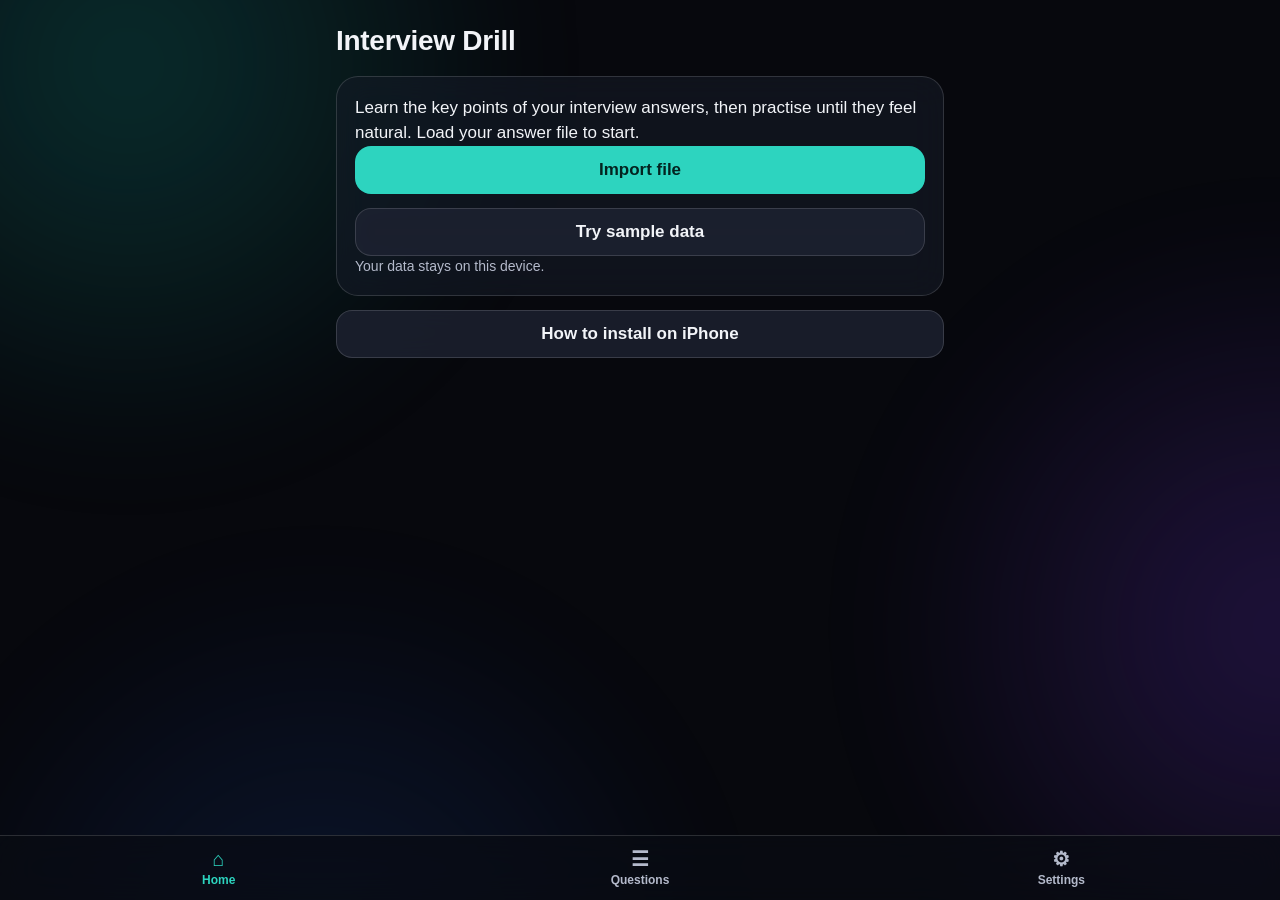
<file: index.html>
<!doctype html>
<html lang="en">
<head>
  <meta charset="utf-8">
  <meta name="viewport" content="width=device-width, initial-scale=1, viewport-fit=cover">
  <meta name="theme-color" content="#07080d">
  <meta name="color-scheme" content="dark">
  <meta name="apple-mobile-web-app-capable" content="yes">
  <meta name="apple-mobile-web-app-status-bar-style" content="black-translucent">
  <meta name="apple-mobile-web-app-title" content="Drill">
  <title>Interview Drill</title>
  <link rel="manifest" href="manifest.webmanifest">
  <link rel="apple-touch-icon" href="icons/icon-180.png">
  <link rel="icon" type="image/png" sizes="192x192" href="icons/icon-192.png">
  <link rel="stylesheet" href="css/style.css">
  <script type="module" src="js/app.js"></script>
</head>
<body>
  <div class="aurora" aria-hidden="true"><span class="blob b1"></span><span class="blob b2"></span><span class="blob b3"></span></div>

  <main id="main" class="app"><p class="muted">Loading…</p></main>

  <nav class="tabbar" aria-label="Main">
    <a href="#/home" data-route="home"><span class="ico" aria-hidden="true">⌂</span>Home</a>
    <a href="#/list" data-route="list"><span class="ico" aria-hidden="true">☰</span>Questions</a>
    <a href="#/settings" data-route="settings"><span class="ico" aria-hidden="true">⚙</span>Settings</a>
  </nav>

  <noscript><p class="app">This app needs JavaScript.</p></noscript>
</body>
</html>
</file>
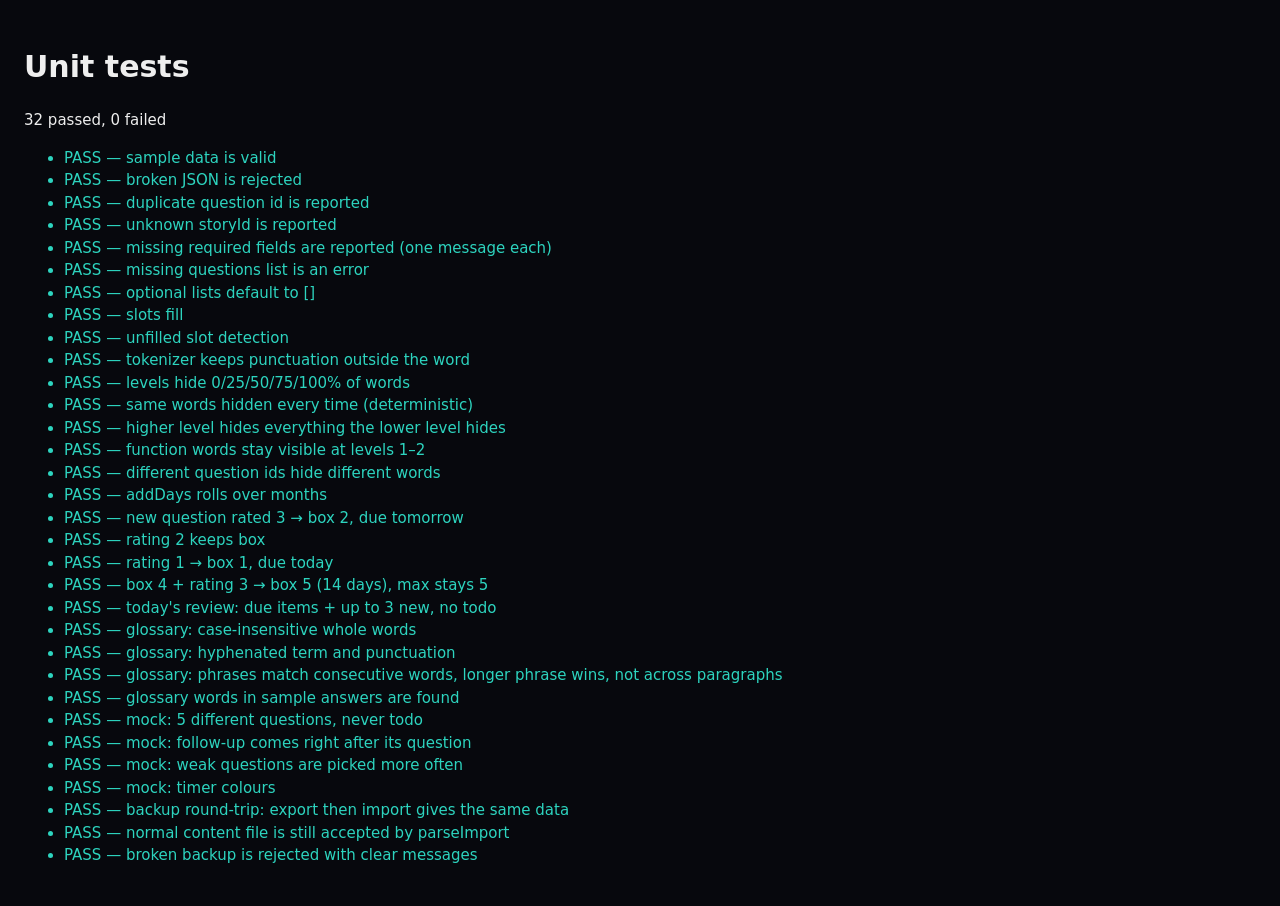
<file: tests/unit.html>
<!doctype html>
<html lang="en">
<head><meta charset="utf-8"><title>Interview Drill — unit tests</title>
<style>body{font:15px/1.5 system-ui;background:#07080d;color:#eee;padding:16px}.pass{color:#2dd4bf}.fail{color:#f87171}</style>
<script type="module" src="unit.js"></script></head>
<body><h1>Unit tests</h1><p id="summary">Running…</p><ul id="out"></ul></body>
</html>
</file>
<file: css/style.css>
/* Interview Drill — Aurora / Dark Glass. Dark mode only. */

:root {
  --bg: #07080d;
  --text: #f2f4f8;
  --muted: #b4bacb;          /* ~9:1 on --bg */
  --glass: rgba(22, 26, 38, 0.62);
  --glass-strong: rgba(30, 35, 50, 0.78);
  --border: rgba(255, 255, 255, 0.14);
  --teal: #2dd4bf;
  --teal-ink: #032420;       /* text on teal buttons */
  --amber: #fbbf24;
  --amber-bg: rgba(251, 191, 36, 0.16);
  --red: #f87171;
  --violet: #a78bfa;
  --radius: 22px;
  --tabbar-h: 64px;
  --safe-b: env(safe-area-inset-bottom, 0px);
  --safe-t: env(safe-area-inset-top, 0px);
  color-scheme: dark;
}

* { box-sizing: border-box; }
html { -webkit-text-size-adjust: 100%; }
body {
  margin: 0;
  min-height: 100vh;
  background: var(--bg);
  color: var(--text);
  font: 17px/1.5 -apple-system, BlinkMacSystemFont, "SF Pro Text", "Segoe UI", Roboto, "Helvetica Neue", Arial, sans-serif;
  -webkit-tap-highlight-color: transparent;
}

/* ---------- Aurora background ---------- */
.aurora { position: fixed; inset: 0; z-index: -1; overflow: hidden; pointer-events: none; }
.blob {
  position: absolute; width: 70vmax; height: 70vmax; border-radius: 50%;
  filter: blur(60px); opacity: 0.22; will-change: transform;
}
.b1 { background: radial-gradient(circle, #14b8a6 0%, transparent 65%); top: -30vmax; left: -25vmax; animation: drift1 38s ease-in-out infinite alternate; }
.b2 { background: radial-gradient(circle, #7c3aed 0%, transparent 65%); top: 20vh; right: -35vmax; animation: drift2 46s ease-in-out infinite alternate; }
.b3 { background: radial-gradient(circle, #2563eb 0%, transparent 65%); bottom: -40vmax; left: -10vmax; opacity: 0.16; animation: drift3 54s ease-in-out infinite alternate; }
@keyframes drift1 { to { transform: translate(18vw, 12vh) scale(1.1); } }
@keyframes drift2 { to { transform: translate(-16vw, -10vh) scale(0.95); } }
@keyframes drift3 { to { transform: translate(12vw, -14vh) scale(1.08); } }
@media (prefers-reduced-motion: reduce) {
  .blob { animation: none; }
  * { scroll-behavior: auto !important; transition: none !important; }
}

/* ---------- Layout ---------- */
.app {
  max-width: 640px; margin: 0 auto;
  padding: calc(16px + var(--safe-t)) 16px calc(var(--tabbar-h) + var(--safe-b) + 24px);
}
.stack { display: flex; flex-direction: column; gap: 14px; }
.row { display: flex; align-items: center; gap: 8px; }
.between { justify-content: space-between; }
.grid2 { display: grid; grid-template-columns: 1fr 1fr; gap: 10px; }
.center { text-align: center; }
h1 { font-size: 28px; line-height: 1.2; margin: 8px 0 4px; letter-spacing: -0.01em; }
h2 { font-size: 15px; margin: 4px 0 4px; color: var(--muted); text-transform: uppercase; letter-spacing: 0.06em; font-weight: 600; }
p { margin: 0; }
.small { font-size: 14px; }
.muted { color: var(--muted); }
a { color: var(--teal); }

/* ---------- Glass cards ---------- */
.card {
  background: var(--glass);
  -webkit-backdrop-filter: blur(18px) saturate(140%);
  backdrop-filter: blur(18px) saturate(140%);
  border: 1px solid var(--border);
  border-radius: var(--radius);
  padding: 18px;
}
.card.note.ok { border-color: rgba(45, 212, 191, 0.5); }
.card.note.error { border-color: rgba(251, 191, 36, 0.75); background: rgba(60, 40, 5, 0.55); }
.card.note.warn { border-color: rgba(251, 191, 36, 0.55); }
.card.note { display: flex; flex-direction: column; gap: 8px; }
.msgs { margin: 0; padding-left: 20px; }
.msgs li + li { margin-top: 4px; }

/* ---------- Buttons ---------- */
.btn {
  display: inline-flex; align-items: center; justify-content: center; gap: 6px;
  min-height: 48px; padding: 10px 16px;
  border-radius: 16px; border: 1px solid var(--border);
  background: var(--glass-strong); color: var(--text);
  font: inherit; font-weight: 600; text-align: center; text-decoration: none;
  cursor: pointer; -webkit-backdrop-filter: blur(12px); backdrop-filter: blur(12px);
}
.btn:active { transform: scale(0.98); }
.btn.primary { background: var(--teal); color: var(--teal-ink); border-color: transparent; }
.btn.big { min-height: 58px; font-size: 18px; border-radius: 18px; }
.btn.danger { color: var(--amber); border-color: rgba(251, 191, 36, 0.5); }
.btn:disabled { opacity: 0.45; cursor: default; transform: none; }
.btn.rate { flex-direction: column; gap: 2px; min-height: 66px; }
.btn.rate .rate-label { font-size: 18px; }
.btn.rate .small { font-weight: 400; color: var(--muted); }
.btn.r1 { border-color: rgba(167, 139, 250, 0.55); }
.btn.r2 { border-color: rgba(251, 191, 36, 0.5); }
.btn.r3 { border-color: rgba(45, 212, 191, 0.6); }
:focus-visible { outline: 3px solid var(--teal); outline-offset: 2px; }
.back { display: inline-flex; align-items: center; min-height: 44px; text-decoration: none; font-weight: 600; }

/* ---------- Home stats ---------- */
.stats { display: grid; grid-template-columns: repeat(4, 1fr); text-align: center; padding: 14px 8px; }
.stat { display: flex; flex-direction: column; }
.stat .num { font-size: 28px; font-weight: 700; }
.stat .lbl { font-size: 13px; color: var(--muted); }
.stat.accent .num { color: var(--teal); }

/* ---------- Badges ---------- */
.badge {
  display: inline-block; padding: 2px 9px; border-radius: 999px;
  font-size: 13px; font-weight: 600; line-height: 1.5;
  border: 1px solid var(--border); color: var(--muted); white-space: nowrap;
}
.badge.s-edited { color: #c4b5fd; border-color: rgba(167, 139, 250, 0.5); }
.badge.s-new { color: #93c5fd; border-color: rgba(96, 165, 250, 0.5); }
.badge.s-todo { color: var(--amber); border-color: rgba(251, 191, 36, 0.5); }
.badge.m-mastered { color: var(--teal-ink); background: var(--teal); border-color: transparent; }
.badge.m-learning { color: var(--teal); border-color: rgba(45, 212, 191, 0.5); }
.badge.due { color: var(--amber); border-color: rgba(251, 191, 36, 0.5); }
.badge.r1 { color: #c4b5fd; } .badge.r2 { color: var(--amber); } .badge.r3 { color: var(--teal); }

/* ---------- Question list ---------- */
.qlist { list-style: none; margin: 0; padding: 0; display: flex; flex-direction: column; gap: 10px; }
.qitem { display: flex; flex-direction: column; gap: 8px; color: var(--text); text-decoration: none; min-height: 44px; padding: 14px 16px; }
.badges { display: flex; flex-wrap: wrap; gap: 6px; }

/* ---------- Practise ---------- */
.stepper { display: grid; grid-template-columns: repeat(4, 1fr); gap: 6px; }
.step {
  display: flex; flex-direction: column; align-items: center; gap: 2px;
  min-height: 52px; padding: 6px 2px; border-radius: 14px;
  background: var(--glass); border: 1px solid var(--border); color: var(--muted);
  font: inherit; font-size: 12px; font-weight: 600; cursor: pointer;
}
.step .n { font-size: 15px; }
.step.active { color: var(--teal-ink); background: var(--teal); border-color: transparent; }
.question .meta { display: flex; flex-wrap: wrap; align-items: center; gap: 6px; margin-bottom: 10px; }
.qbig { font-size: 22px; line-height: 1.35; font-weight: 600; }
.points { margin: 6px 0 0; padding-left: 22px; }
.points li + li { margin-top: 8px; }
.story .story-head { display: flex; justify-content: space-between; gap: 8px; flex-wrap: wrap; margin-bottom: 8px; }
.story dl { margin: 0; }
.story dt { font-size: 13px; color: var(--muted); text-transform: uppercase; letter-spacing: 0.05em; margin-top: 8px; }
.story dd { margin: 0; }
.results { list-style: none; margin: 0; padding: 0; display: flex; flex-direction: column; gap: 10px; }
.results li { display: flex; justify-content: space-between; gap: 10px; align-items: center; }

/* Fade level selector */
.segmented { display: grid; grid-template-columns: repeat(5, 1fr); gap: 4px; padding: 4px; border-radius: 14px; background: rgba(0, 0, 0, 0.35); border: 1px solid var(--border); }
.segmented button {
  min-height: 44px; border: 0; border-radius: 10px; background: transparent;
  color: var(--muted); font: inherit; font-size: 15px; font-weight: 600; cursor: pointer;
}
.segmented button.active { background: var(--teal); color: var(--teal-ink); }

/* Answer text with blanks */
.answer p { font-size: 18px; line-height: 1.85; }
.answer p + p { margin-top: 12px; }
.blank {
  color: transparent;               /* same width as the word, but invisible */
  background: rgba(255, 255, 255, 0.10);
  border-bottom: 2px solid rgba(45, 212, 191, 0.75);
  border-radius: 4px; cursor: pointer;
  user-select: none; -webkit-user-select: none;
}
.blank.unfilled { color: transparent; background: rgba(251, 191, 36, 0.12); border-bottom-color: var(--amber); }
.revealed { color: var(--teal); }

/* Unfilled slot values like [something] */
mark.unfilled, .w.unfilled, .revealed.unfilled {
  background: var(--amber-bg); color: var(--amber);
  border-radius: 4px; padding: 0 2px; outline: 1px dashed rgba(251, 191, 36, 0.6);
}

/* ---------- Settings form ---------- */
.field { display: flex; flex-direction: column; gap: 4px; }
.field span { font-size: 14px; color: var(--muted); }
.field input {
  min-height: 46px; padding: 10px 12px; border-radius: 12px;
  border: 1px solid var(--border); background: rgba(0, 0, 0, 0.4); color: var(--text);
  font: inherit; font-size: 17px; /* ≥16px stops iOS zoom on focus */
}
.field input.unfilled-input { border-color: var(--amber); color: var(--amber); }
.visually-hidden { position: absolute; width: 1px; height: 1px; overflow: hidden; clip: rect(0 0 0 0); white-space: nowrap; }

/* ---------- Bottom tab bar ---------- */
.tabbar {
  position: fixed; left: 0; right: 0; bottom: 0; z-index: 10;
  display: grid; grid-template-columns: repeat(3, 1fr);
  padding: 6px max(8px, env(safe-area-inset-left)) calc(6px + var(--safe-b)) max(8px, env(safe-area-inset-right));
  background: rgba(10, 12, 18, 0.78);
  -webkit-backdrop-filter: blur(20px) saturate(150%); backdrop-filter: blur(20px) saturate(150%);
  border-top: 1px solid var(--border);
}
.tabbar a {
  display: flex; flex-direction: column; align-items: center; justify-content: center;
  min-height: 52px; color: var(--muted); text-decoration: none; font-size: 12px; font-weight: 600; border-radius: 12px;
}
.tabbar .ico { font-size: 20px; line-height: 1.2; }
.tabbar a.active { color: var(--teal); }

/* ---------- Phase 2 ---------- */
.warn-text { color: var(--amber); }
.small-btn { min-height: 44px; font-size: 15px; padding: 8px 14px; align-self: center; }

/* Mock interview timer: white → amber after target → red after +30 s */
.timer-card { display: flex; flex-direction: column; align-items: center; gap: 6px; text-align: center; }
.timer { font-size: 64px; font-weight: 700; line-height: 1.1; font-variant-numeric: tabular-nums; color: var(--text); }
.timer[data-level="amber"], .time-amber { color: var(--amber); }
.timer[data-level="red"], .time-red { color: var(--red); }
.badge.time-amber { border-color: rgba(251, 191, 36, 0.5); }
.badge.time-red { border-color: rgba(248, 113, 113, 0.6); }
.btn.recording { border-color: var(--amber); color: var(--amber); }
.rec-dot { width: 10px; height: 10px; border-radius: 50%; background: var(--amber); animation: pulse 1.2s ease-in-out infinite; }
@keyframes pulse { 50% { opacity: 0.3; } }
@media (prefers-reduced-motion: reduce) { .rec-dot { animation: none; } }
audio { width: 100%; min-height: 44px; }
details > summary { min-height: 44px; display: flex; align-items: center; cursor: pointer; font-weight: 600; color: var(--teal); }

/* Stories & questions to ask */
.used-in { margin-top: 12px; padding-top: 10px; border-top: 1px solid var(--border); }
.used-in ul { margin: 4px 0 0; padding-left: 20px; }
.used-in li { min-height: 32px; }
.ask { display: flex; flex-direction: column; gap: 4px; padding: 14px 16px; }

/* Glossary: amber terms, Thai meaning in a small popover */
.gloss { color: var(--amber); text-decoration: underline dotted rgba(251, 191, 36, 0.7); text-underline-offset: 3px; cursor: pointer; }
.revealed.gloss { color: var(--amber); }
.gloss-pop {
  position: absolute; z-index: 20; max-width: min(320px, calc(100vw - 24px));
  display: flex; flex-direction: column; gap: 2px; padding: 10px 14px; border-radius: 14px;
  background: #181b26; border: 1px solid rgba(251, 191, 36, 0.55);
  box-shadow: 0 8px 30px rgba(0, 0, 0, 0.5); font-size: 16px;
}
.gloss-pop[hidden] { display: none; }
.gloss-pop strong { color: var(--amber); }

/* Voice settings */
.field select {
  min-height: 46px; padding: 10px 12px; border-radius: 12px; border: 1px solid var(--border);
  background: rgba(0, 0, 0, 0.4); color: var(--text); font: inherit; font-size: 17px;
}
.field input[type="range"] { min-height: 44px; padding: 0; background: transparent; border: 0; accent-color: var(--teal); }
.field output { color: var(--text); font-weight: 600; }

/* ---------- Phase 3 ---------- */
.steps { list-style: none; margin: 0; padding: 0; display: flex; flex-direction: column; gap: 14px; }
.steps li { display: flex; gap: 12px; align-items: flex-start; }
.steps .n {
  flex: none; width: 30px; height: 30px; border-radius: 50%; display: grid; place-items: center;
  background: var(--teal); color: var(--teal-ink); font-weight: 700; font-size: 15px;
}
.update-bar {
  position: fixed; left: 12px; right: 12px; z-index: 30;
  bottom: calc(var(--tabbar-h) + var(--safe-b) + 12px);
  display: flex; align-items: center; justify-content: space-between; gap: 12px;
  padding: 10px 10px 10px 16px; border-radius: 18px;
  background: #181b26; border: 1px solid rgba(45, 212, 191, 0.6); box-shadow: 0 8px 30px rgba(0, 0, 0, 0.5);
}
.update-bar .btn { min-height: 44px; }
</file>
